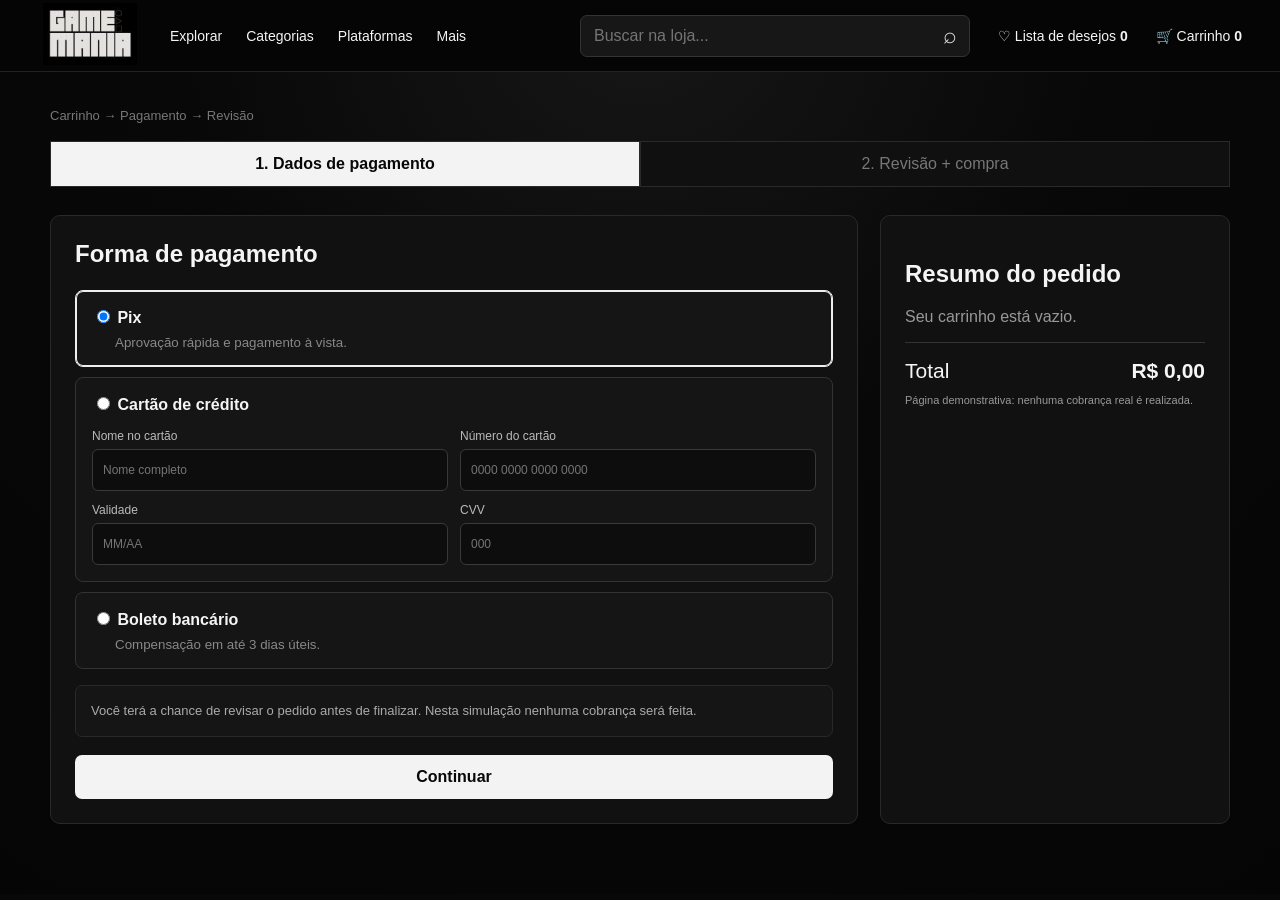
<file: checkout.html>
<!DOCTYPE html><html lang="pt-BR"><head><meta charset="UTF-8"><meta name="viewport" content="width=device-width,initial-scale=1"><title>Game Mania | Pagamento</title><style>*{box-sizing:border-box}html,body{margin:0;min-height:100%;font-family:Arial,Helvetica,sans-serif;background:#080808;color:#f5f5f5}body{background:radial-gradient(circle at top,#171717 0,#080808 42%,#050505 100%)}a{text-decoration:none;color:inherit}button,input,select{font:inherit}.topbar{height:72px;display:flex;align-items:center;gap:28px;padding:0 38px;background:#050505;border-bottom:1px solid #222;position:sticky;top:0;z-index:50}.brand img{width:104px;height:62px;object-fit:contain}.topbar nav{display:flex;gap:24px;font-size:14px;white-space:nowrap}.topbar nav a:hover,.toplink:hover{color:#aaa}.search{margin-left:auto;width:min(390px,31vw);height:42px;background:#171717;border:1px solid #333;border-radius:7px;display:flex;align-items:center}.search input{width:100%;height:100%;border:0;outline:0;background:transparent;color:#fff;padding:0 13px}.search span{font-size:23px;padding:0 12px;color:#ddd}.toplink,.carttop{font-size:14px;white-space:nowrap}.wrap{max-width:1240px;margin:0 auto;padding:36px 30px 70px}.muted{color:#999}.panel{background:#111;border:1px solid #292929;border-radius:10px}.btn{border:0;border-radius:7px;padding:13px 18px;cursor:pointer;font-weight:700}.btn-primary{background:#f3f3f3;color:#080808}.btn-dark{background:#171717;color:#fff;border:1px solid #3a3a3a}@media(max-width:900px){.topbar{gap:14px;padding:0 16px}.topbar nav{display:none}.search{width:auto;flex:1}.toplink{display:none}.wrap{padding:24px 16px 50px}}</style><style>.crumb{color:#777;font-size:13px;margin-bottom:18px}.steps{display:flex;margin-bottom:28px}.step{flex:1;padding:13px;background:#101010;border:1px solid #292929;color:#777;text-align:center}.step.active{background:#f3f3f3;color:#080808;font-weight:700}.checkout{display:grid;grid-template-columns:1fr 350px;gap:22px}.box{padding:24px}.box h1{margin:0 0 22px}.method{border:1px solid #333;background:#151515;border-radius:8px;padding:16px;margin-bottom:10px;cursor:pointer}.method.selected{border-color:#eee;box-shadow:0 0 0 1px #eee inset}.method small{display:block;color:#888;margin:8px 0 0 23px}.fields{display:grid;grid-template-columns:1fr 1fr;gap:12px;margin-top:15px}.fields label{font-size:12px;color:#bbb}.fields input{display:block;width:100%;height:42px;margin-top:6px;background:#0d0d0d;border:1px solid #393939;color:#fff;border-radius:6px;padding:0 10px}.info{background:#151515;border:1px solid #292929;border-radius:7px;padding:15px;color:#aaa;font-size:13px;line-height:1.5;margin-top:16px}.full{width:100%;margin-top:18px}.orderline{display:flex;justify-content:space-between;gap:12px;padding:10px 0;border-bottom:1px solid #292929;font-size:13px}.total{display:flex;justify-content:space-between;border-top:1px solid #333;margin-top:14px;padding-top:16px;font-size:21px}@media(max-width:850px){.checkout{grid-template-columns:1fr}.fields{grid-template-columns:1fr}}</style></head><body><header class="topbar"><a class="brand" href="index.html"><img src="logo-gamemania-cropped.png" alt="Game Mania"></a><nav><a href="index.html">Explorar</a><a href="index.html">Categorias</a><a href="index.html">Plataformas</a><a href="index.html">Mais</a></nav><div class="search"><input placeholder="Buscar na loja..."><span>⌕</span></div><a class="toplink" href="wishlist.html">♡ Lista de desejos <b id="wishCount">0</b></a><a class="carttop" href="cart.html">🛒 Carrinho <b id="cartCount">0</b></a></header><main class="wrap"><div class="crumb">Carrinho → Pagamento → Revisão</div><div class="steps"><div class="step active">1. Dados de pagamento</div><div class="step">2. Revisão + compra</div></div><div class="checkout"><section class="panel box"><h1>Forma de pagamento</h1><div class="method selected" onclick="method(this,'pix')"><input type="radio" name="pay" checked><strong> Pix</strong><small>Aprovação rápida e pagamento à vista.</small></div><div class="method" onclick="method(this,'card')"><input type="radio" name="pay"><strong> Cartão de crédito</strong><div id="cardFields" class="fields" hidden><label>Nome no cartão<input placeholder="Nome completo"></label><label>Número do cartão<input placeholder="0000 0000 0000 0000"></label><label>Validade<input placeholder="MM/AA"></label><label>CVV<input placeholder="000"></label></div></div><div class="method" onclick="method(this,'boleto')"><input type="radio" name="pay"><strong> Boleto bancário</strong><small>Compensação em até 3 dias úteis.</small></div><div id="info" class="info">Você terá a chance de revisar o pedido antes de finalizar. Nesta simulação nenhuma cobrança será feita.</div><button class="btn btn-primary full" onclick="finish()">Continuar</button></section><aside class="panel box"><h2>Resumo do pedido</h2><div id="summary"></div><div class="total"><span>Total</span><b id="total">R$ 0,00</b></div><p class="muted" style="font-size:11px">Página demonstrativa: nenhuma cobrança real é realizada.</p></aside></div></main><script>const products={"gta-v":["Grand Theft Auto V","PlayStation 5",199.90,"https://encrypted-tbn0.gstatic.com/images?q=tbn:ANd9GcRAtJMAM1NtKZtk5w0bj0m2orX3VIcxAozhLo4mPib_ZQ&s=10"],"mortal-kombat":["Mortal Kombat 1","PlayStation 5",249.90,"https://encrypted-tbn0.gstatic.com/images?q=tbn:ANd9GcQfIVfSODaEju3ZxqO6LiccD6rz-FZScpxQ-DMeYJSsmdZv1-vetS81foRD&s=10"],"god-of-war":["God of War Ragnarök","PlayStation 5",249.90,"https://encrypted-tbn0.gstatic.com/images?q=tbn:ANd9GcQYEtW6EDM3rz-OCCFRXFyWiM-6pEksPxn70rX2pqFea8HDvVUQVkabdyE&s=10"],"the-last-of-us":["The Last of Us Part I","PlayStation 5",299.90,"https://www.comboinfinito.com.br/principal/wp-content/uploads/2020/01/art-of-last-of-us-deluxe-cover-cropped-1204635.jpg"],"red-dead-redemption-2":["Red Dead Redemption 2","PlayStation 5",249.90,"https://upload.wikimedia.org/wikipedia/pt/e/e7/Red_Dead_Redemption_2.png"],"gta-vi":["Grand Theft Auto VI","PlayStation 5",449.90,"https://upload.wikimedia.org/wikipedia/en/8/8e/Grand_Theft_Auto_VI.png"],"resident-evil-requiem":["Resident Evil Requiem","PlayStation 5",269.90,"https://encrypted-tbn0.gstatic.com/images?q=tbn:ANd9GcQcosptKczJTvXVq_CroMJk46rJkxQP6K1jXozouDNswQ&s=10"],"forza-horizon-6":["Forza Horizon 6","Xbox Series X|S",319.90,"https://encrypted-tbn0.gstatic.com/images?q=tbn:ANd9GcT1H-CXJ0NpZYozoAo6ha7f3mfuZwgV8SUmX6YOFL4erQ&s"],"marvel-wolverine":["Marvel's Wolverine","PlayStation 5",399.90,"https://upload.wikimedia.org/wikipedia/pt/3/3d/Marvel%27s_Wolverine_cover_art.jpg"],"pragmata":["PRAGMATA","PlayStation 5",239.92,"https://upload.wikimedia.org/wikipedia/commons/f/fb/Pragmata_cover.jpg"]};function m(v){return v.toLocaleString("pt-BR",{style:"currency",currency:"BRL"})}function cart(){try{return JSON.parse(localStorage.getItem("gameManiaCartItems")||"[]")}catch(e){return[]}}function render(){let a=cart(),sum=0,h="";a.forEach(i=>{let p=products[i.slug];if(!p)return;sum+=p[2]*i.qty;h+='<div class="orderline"><span>'+p[0]+' × '+i.qty+'</span><b>'+m(p[2]*i.qty)+'</b></div>'});document.getElementById("summary").innerHTML=h||'<p class="muted">Seu carrinho está vazio.</p>';document.getElementById("total").textContent=m(sum);document.getElementById("cartCount").textContent=a.reduce((s,i)=>s+i.qty,0)}function method(el,t){document.querySelectorAll(".method").forEach(x=>x.classList.remove("selected"));el.classList.add("selected");el.querySelector("input").checked=true;document.getElementById("cardFields").hidden=t!=="card";document.getElementById("info").textContent=t==="pix"?"Você terá a chance de revisar o pedido antes de finalizar. Nesta simulação nenhuma cobrança será feita.":t==="card"?"Preencha os dados apenas para visualizar o fluxo de compra. Nenhuma cobrança será realizada.":"O boleto seria gerado na próxima etapa. Nesta simulação nenhuma cobrança será realizada."}function finish(){alert("Pedido revisado com sucesso! Esta é uma simulação.");location.href="index.html"}render();</script></body></html>
</file>
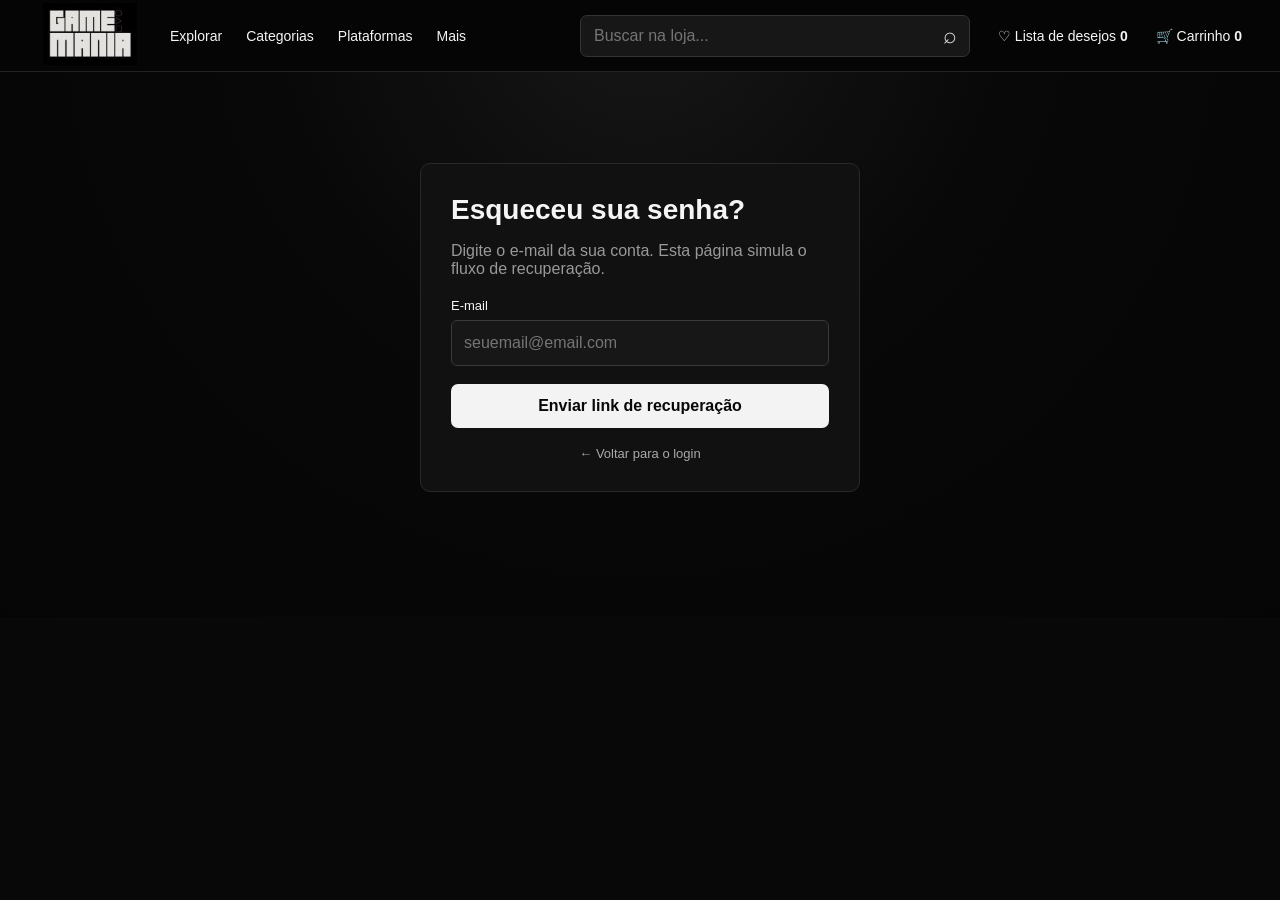
<file: forgot-password.html>
<!DOCTYPE html><html lang="pt-BR"><head><meta charset="UTF-8"><meta name="viewport" content="width=device-width,initial-scale=1"><title>Game Mania | Recuperar senha</title><style>*{box-sizing:border-box}html,body{margin:0;min-height:100%;font-family:Arial,Helvetica,sans-serif;background:#080808;color:#f5f5f5}body{background:radial-gradient(circle at top,#171717 0,#080808 42%,#050505 100%)}a{text-decoration:none;color:inherit}button,input,select{font:inherit}.topbar{height:72px;display:flex;align-items:center;gap:28px;padding:0 38px;background:#050505;border-bottom:1px solid #222;position:sticky;top:0;z-index:50}.brand img{width:104px;height:62px;object-fit:contain}.topbar nav{display:flex;gap:24px;font-size:14px;white-space:nowrap}.topbar nav a:hover,.toplink:hover{color:#aaa}.search{margin-left:auto;width:min(390px,31vw);height:42px;background:#171717;border:1px solid #333;border-radius:7px;display:flex;align-items:center}.search input{width:100%;height:100%;border:0;outline:0;background:transparent;color:#fff;padding:0 13px}.search span{font-size:23px;padding:0 12px;color:#ddd}.toplink,.carttop{font-size:14px;white-space:nowrap}.wrap{max-width:1240px;margin:0 auto;padding:36px 30px 70px}.muted{color:#999}.panel{background:#111;border:1px solid #292929;border-radius:10px}.btn{border:0;border-radius:7px;padding:13px 18px;cursor:pointer;font-weight:700}.btn-primary{background:#f3f3f3;color:#080808}.btn-dark{background:#171717;color:#fff;border:1px solid #3a3a3a}@media(max-width:900px){.topbar{gap:14px;padding:0 16px}.topbar nav{display:none}.search{width:auto;flex:1}.toplink{display:none}.wrap{padding:24px 16px 50px}}</style><style>.auth{max-width:440px;margin:55px auto;padding:30px}.auth h1{margin:0 0 10px;font-size:28px}.auth label{display:block;margin:20px 0 7px;font-size:13px}.auth input{width:100%;height:46px;background:#171717;border:1px solid #3a3a3a;border-radius:6px;color:#fff;padding:0 12px}.full{width:100%;margin-top:18px}.back{display:block;text-align:center;color:#aaa;margin-top:18px;font-size:13px}</style></head><body><header class="topbar"><a class="brand" href="index.html"><img src="logo-gamemania-cropped.png" alt="Game Mania"></a><nav><a href="index.html">Explorar</a><a href="index.html">Categorias</a><a href="index.html">Plataformas</a><a href="index.html">Mais</a></nav><div class="search"><input placeholder="Buscar na loja..."><span>⌕</span></div><a class="toplink" href="wishlist.html">♡ Lista de desejos <b id="wishCount">0</b></a><a class="carttop" href="cart.html">🛒 Carrinho <b id="cartCount">0</b></a></header><main class="wrap"><div class="auth panel"><h1>Esqueceu sua senha?</h1><p class="muted">Digite o e-mail da sua conta. Esta página simula o fluxo de recuperação.</p><form onsubmit="event.preventDefault();document.getElementById('sent').hidden=false"><label>E-mail</label><input type="email" required placeholder="seuemail@email.com"><button class="btn btn-primary full">Enviar link de recuperação</button></form><p id="sent" hidden style="color:#ddd">✓ Link de recuperação enviado. Simulação concluída.</p><a class="back" href="login.html">← Voltar para o login</a></div></main></body></html>
</file>
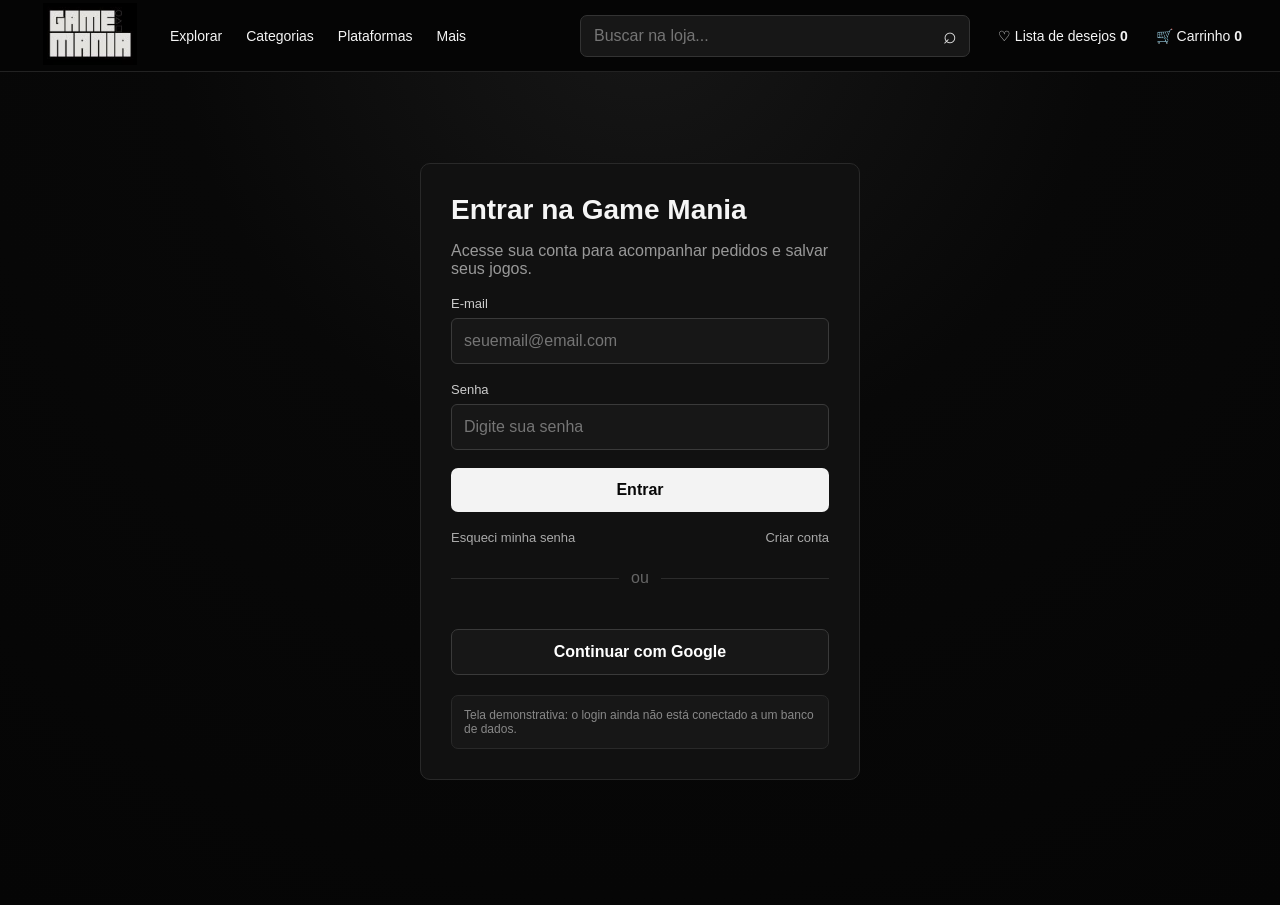
<file: login.html>
<!DOCTYPE html><html lang="pt-BR"><head><meta charset="UTF-8"><meta name="viewport" content="width=device-width,initial-scale=1"><title>Game Mania | Entrar</title><style>*{box-sizing:border-box}html,body{margin:0;min-height:100%;font-family:Arial,Helvetica,sans-serif;background:#080808;color:#f5f5f5}body{background:radial-gradient(circle at top,#171717 0,#080808 42%,#050505 100%)}a{text-decoration:none;color:inherit}button,input,select{font:inherit}.topbar{height:72px;display:flex;align-items:center;gap:28px;padding:0 38px;background:#050505;border-bottom:1px solid #222;position:sticky;top:0;z-index:50}.brand img{width:104px;height:62px;object-fit:contain}.topbar nav{display:flex;gap:24px;font-size:14px;white-space:nowrap}.topbar nav a:hover,.toplink:hover{color:#aaa}.search{margin-left:auto;width:min(390px,31vw);height:42px;background:#171717;border:1px solid #333;border-radius:7px;display:flex;align-items:center}.search input{width:100%;height:100%;border:0;outline:0;background:transparent;color:#fff;padding:0 13px}.search span{font-size:23px;padding:0 12px;color:#ddd}.toplink,.carttop{font-size:14px;white-space:nowrap}.wrap{max-width:1240px;margin:0 auto;padding:36px 30px 70px}.muted{color:#999}.panel{background:#111;border:1px solid #292929;border-radius:10px}.btn{border:0;border-radius:7px;padding:13px 18px;cursor:pointer;font-weight:700}.btn-primary{background:#f3f3f3;color:#080808}.btn-dark{background:#171717;color:#fff;border:1px solid #3a3a3a}@media(max-width:900px){.topbar{gap:14px;padding:0 16px}.topbar nav{display:none}.search{width:auto;flex:1}.toplink{display:none}.wrap{padding:24px 16px 50px}}</style><style>.auth{max-width:440px;margin:55px auto;padding:30px}.auth h1{margin:0 0 8px;font-size:28px}.auth label{display:block;margin:18px 0 7px;font-size:13px;color:#ccc}.auth input{width:100%;height:46px;background:#171717;border:1px solid #3a3a3a;border-radius:6px;color:#fff;padding:0 12px}.full{width:100%;margin-top:18px}.links{display:flex;justify-content:space-between;margin-top:18px;font-size:13px;color:#aaa}.divider{display:flex;align-items:center;gap:12px;color:#666;margin:24px 0}.divider:before,.divider:after{content:"";height:1px;background:#2c2c2c;flex:1}.hint{margin-top:20px;padding:12px;background:#171717;border:1px solid #292929;border-radius:7px;color:#888;font-size:12px}</style></head><body><header class="topbar"><a class="brand" href="index.html"><img src="logo-gamemania-cropped.png" alt="Game Mania"></a><nav><a href="index.html">Explorar</a><a href="index.html">Categorias</a><a href="index.html">Plataformas</a><a href="index.html">Mais</a></nav><div class="search"><input placeholder="Buscar na loja..."><span>⌕</span></div><a class="toplink" href="wishlist.html">♡ Lista de desejos <b id="wishCount">0</b></a><a class="carttop" href="cart.html">🛒 Carrinho <b id="cartCount">0</b></a></header><main class="wrap"><div class="auth panel"><h1>Entrar na Game Mania</h1><p class="muted">Acesse sua conta para acompanhar pedidos e salvar seus jogos.</p><form onsubmit="event.preventDefault();location.href='index.html'"><label>E-mail</label><input type="email" required placeholder="seuemail@email.com"><label>Senha</label><input type="password" required placeholder="Digite sua senha"><button class="btn btn-primary full">Entrar</button></form><div class="links"><a href="forgot-password.html">Esqueci minha senha</a><a href="login.html#cadastro">Criar conta</a></div><div class="divider">ou</div><button class="btn btn-dark full" onclick="alert('Login social demonstrativo')">Continuar com Google</button><div class="hint">Tela demonstrativa: o login ainda não está conectado a um banco de dados.</div></div></main></body></html>
</file>
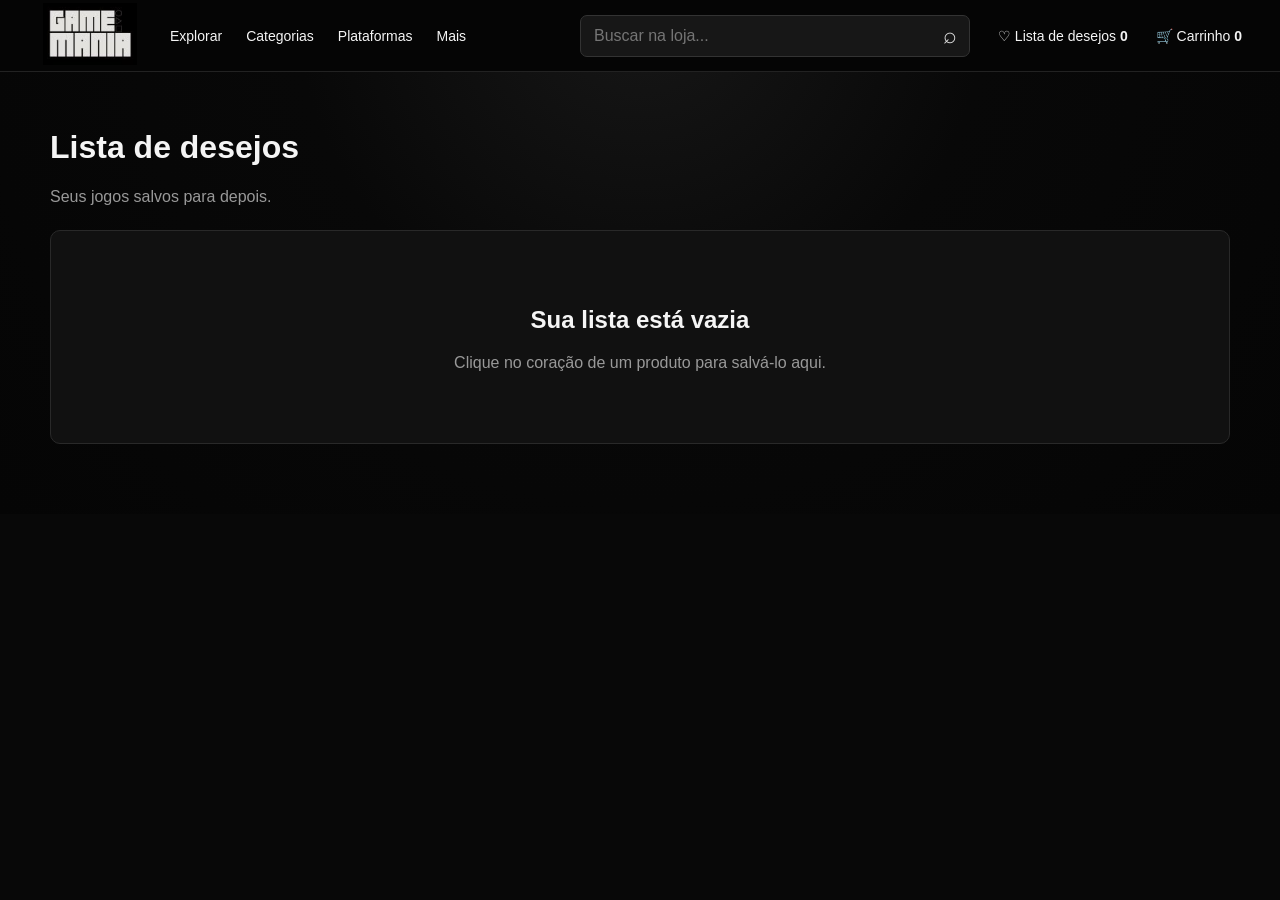
<file: wishlist.html>
<!DOCTYPE html><html lang="pt-BR"><head><meta charset="UTF-8"><meta name="viewport" content="width=device-width,initial-scale=1"><title>Game Mania | Lista de desejos</title><style>*{box-sizing:border-box}html,body{margin:0;min-height:100%;font-family:Arial,Helvetica,sans-serif;background:#080808;color:#f5f5f5}body{background:radial-gradient(circle at top,#171717 0,#080808 42%,#050505 100%)}a{text-decoration:none;color:inherit}button,input,select{font:inherit}.topbar{height:72px;display:flex;align-items:center;gap:28px;padding:0 38px;background:#050505;border-bottom:1px solid #222;position:sticky;top:0;z-index:50}.brand img{width:104px;height:62px;object-fit:contain}.topbar nav{display:flex;gap:24px;font-size:14px;white-space:nowrap}.topbar nav a:hover,.toplink:hover{color:#aaa}.search{margin-left:auto;width:min(390px,31vw);height:42px;background:#171717;border:1px solid #333;border-radius:7px;display:flex;align-items:center}.search input{width:100%;height:100%;border:0;outline:0;background:transparent;color:#fff;padding:0 13px}.search span{font-size:23px;padding:0 12px;color:#ddd}.toplink,.carttop{font-size:14px;white-space:nowrap}.wrap{max-width:1240px;margin:0 auto;padding:36px 30px 70px}.muted{color:#999}.panel{background:#111;border:1px solid #292929;border-radius:10px}.btn{border:0;border-radius:7px;padding:13px 18px;cursor:pointer;font-weight:700}.btn-primary{background:#f3f3f3;color:#080808}.btn-dark{background:#171717;color:#fff;border:1px solid #3a3a3a}@media(max-width:900px){.topbar{gap:14px;padding:0 16px}.topbar nav{display:none}.search{width:auto;flex:1}.toplink{display:none}.wrap{padding:24px 16px 50px}}</style><style>.grid{display:grid;grid-template-columns:repeat(4,1fr);gap:16px;margin-top:25px}.card{background:#111;border:1px solid #292929;border-radius:9px;overflow:hidden}.card img{width:100%;height:230px;object-fit:cover;cursor:pointer}.info{padding:14px}.info h3{margin:0 0 7px;font-size:16px}.info p{margin:0 0 10px;color:#999;font-size:12px}.actions{display:flex;gap:8px}.actions button{flex:1}.empty{text-align:center;padding:55px;margin-top:24px}@media(max-width:900px){.grid{grid-template-columns:repeat(2,1fr)}}@media(max-width:550px){.grid{grid-template-columns:1fr}}</style></head><body><header class="topbar"><a class="brand" href="index.html"><img src="logo-gamemania-cropped.png" alt="Game Mania"></a><nav><a href="index.html">Explorar</a><a href="index.html">Categorias</a><a href="index.html">Plataformas</a><a href="index.html">Mais</a></nav><div class="search"><input placeholder="Buscar na loja..."><span>⌕</span></div><a class="toplink" href="wishlist.html">♡ Lista de desejos <b id="wishCount">0</b></a><a class="carttop" href="cart.html">🛒 Carrinho <b id="cartCount">0</b></a></header><main class="wrap"><h1>Lista de desejos</h1><p class="muted">Seus jogos salvos para depois.</p><div id="box"></div></main><script>
const products={"gta-v":["Grand Theft Auto V","PlayStation 5",199.90,"https://encrypted-tbn0.gstatic.com/images?q=tbn:ANd9GcRAtJMAM1NtKZtk5w0bj0m2orX3VIcxAozhLo4mPib_ZQ&s=10"],"god-of-war":["God of War Ragnarök","PlayStation 5",249.90,"https://encrypted-tbn0.gstatic.com/images?q=tbn:ANd9GcQYEtW6EDM3rz-OCCFRXFyWiM-6pEksPxn70rX2pqFea8HDvVUQVkabdyE&s=10"],"the-last-of-us":["The Last of Us Part I","PlayStation 5",299.90,"https://www.comboinfinito.com.br/principal/wp-content/uploads/2020/01/art-of-last-of-us-deluxe-cover-cropped-1204635.jpg"],"red-dead-redemption-2":["Red Dead Redemption 2","PlayStation 5",249.90,"https://upload.wikimedia.org/wikipedia/pt/e/e7/Red_Dead_Redemption_2.png"]};
function m(v){return v.toLocaleString("pt-BR",{style:"currency",currency:"BRL"})}function list(){try{return JSON.parse(localStorage.getItem("gameManiaWishlist")||"[]")}catch(e){return[]}}
function render(){const a=list(),box=document.getElementById("box");document.getElementById("wishCount").textContent=a.length;if(!a.length){box.innerHTML='<div class="panel empty"><h2>Sua lista está vazia</h2><p class="muted">Clique no coração de um produto para salvá-lo aqui.</p></div>';return}box.innerHTML='<div class="grid">'+a.map(s=>{const p=products[s];if(!p)return "";const card=document.createElement("div");return '<article class="card"><img src="'+p[3]+'" alt="'+p[0]+'" data-slug="'+s+'"><div class="info"><h3>'+p[0]+'</h3><p>'+p[1]+'</p><strong>'+m(p[2])+'</strong><div class="actions" style="margin-top:12px"><button class="btn btn-primary" data-add="'+s+'">Adicionar ao carrinho</button><button class="btn btn-dark" data-remove="'+s+'">♡</button></div></div></article>'}).join('')+'</div>';document.querySelectorAll(".card img").forEach(el=>el.onclick=()=>location.href="produto.html?jogo="+el.dataset.slug);document.querySelectorAll("[data-add]").forEach(el=>el.onclick=e=>{e.stopPropagation();add(el.dataset.add)});document.querySelectorAll("[data-remove]").forEach(el=>el.onclick=e=>{e.stopPropagation();removeW(el.dataset.remove)})}
function add(s){let a;try{a=JSON.parse(localStorage.getItem("gameManiaCartItems")||"[]")}catch(e){a=[]}const x=a.find(i=>i.slug===s);if(x)x.qty++;else a.push({slug:s,qty:1});localStorage.setItem("gameManiaCartItems",JSON.stringify(a));localStorage.setItem("gameManiaCartCount",String(a.reduce((n,i)=>n+i.qty,0)));location.href="cart.html"}function removeW(s){localStorage.setItem("gameManiaWishlist",JSON.stringify(list().filter(x=>x!==s)));render()}render();
</script></body></html>
</file>
